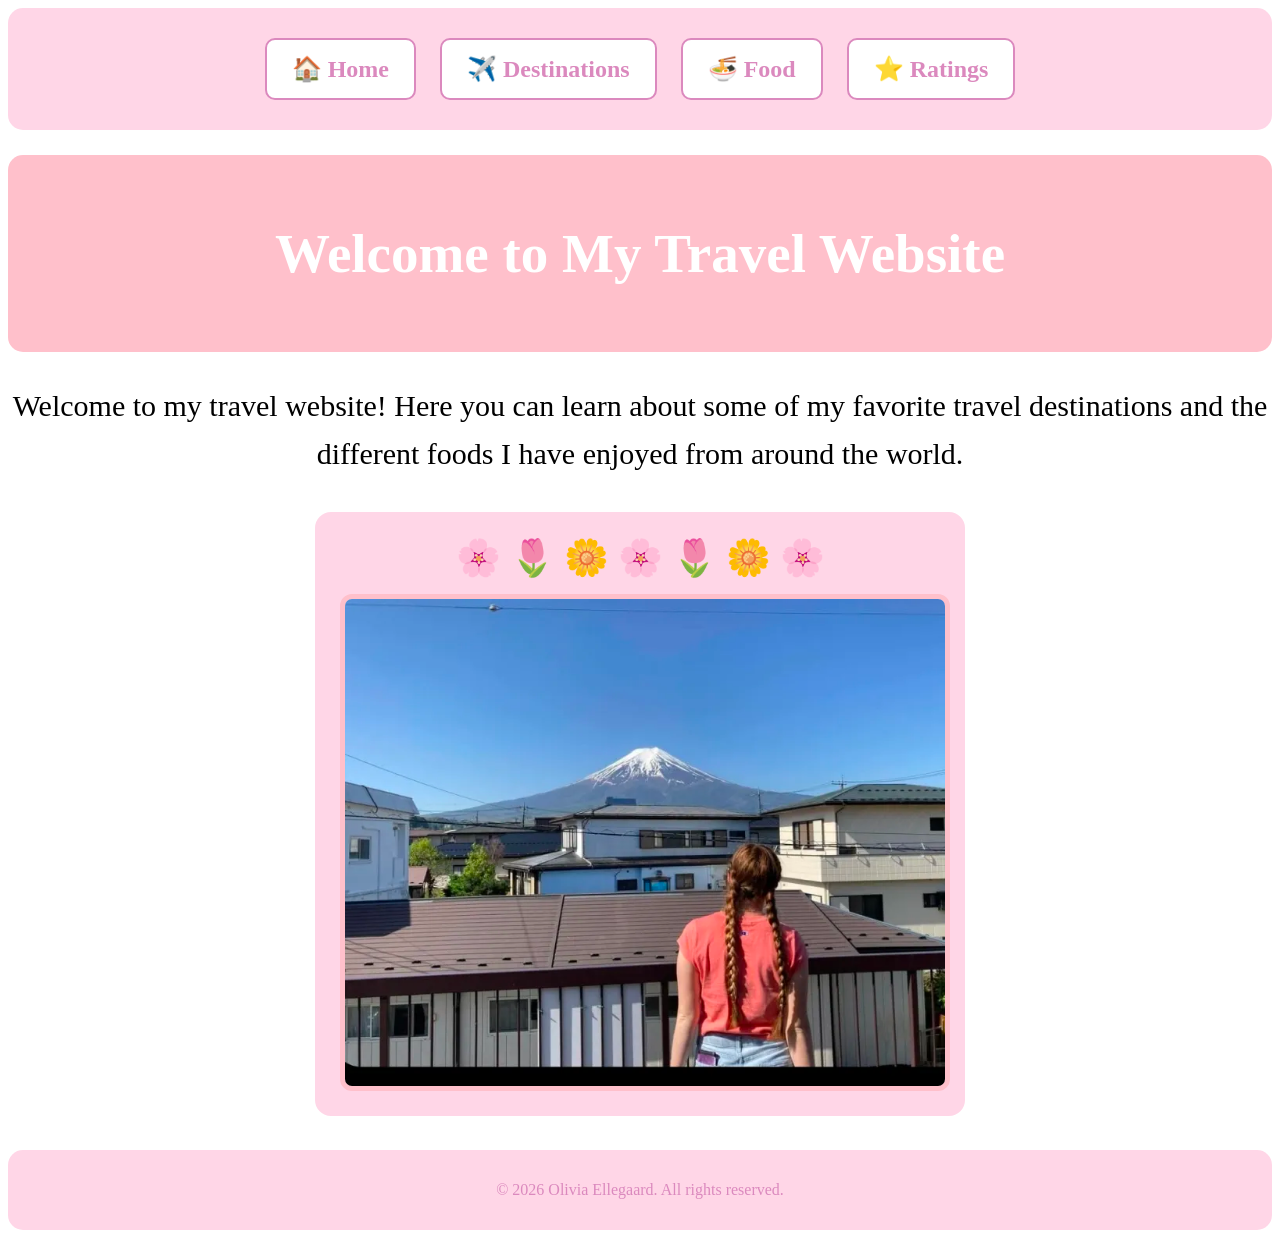
<file: Assignment2/index.html>
<!DOCTYPE html>
<html lang="en">

<head>
  <meta charset="UTF-8">
  <title>Travel With Me</title>
  <link rel="stylesheet" href="styles/style.css">
</head>

<body>

  <div class="airplane">✈️</div>

  <nav>
    <a href="index.html">🏠 Home</a>
    <a href="destinations.html">✈️ Destinations</a>
    <a href="food.html">🍜 Food</a>
    <a href="ratings.html">⭐ Ratings</a>
  </nav>

  <header>
    <h1>Welcome to My Travel Website</h1>
  </header>

  <main>
    <p>
      Welcome to my travel website! Here you can learn about some of my
      favorite travel destinations and the different foods I have enjoyed
      from around the world.
    </p>

    <div class="flower-box">
      <div class="flowers">🌸 🌷 🌼 🌸 🌷 🌼 🌸</div>

      <img
        src="images/Screenshot_20260910_171717_Messenger.webp"
        alt="Travel photo">
    </div>
  </main>

  <footer>
    <p>&copy; 2026 Olivia Ellegaard. All rights reserved.</p>
  </footer>

</body>

</html>
</file>
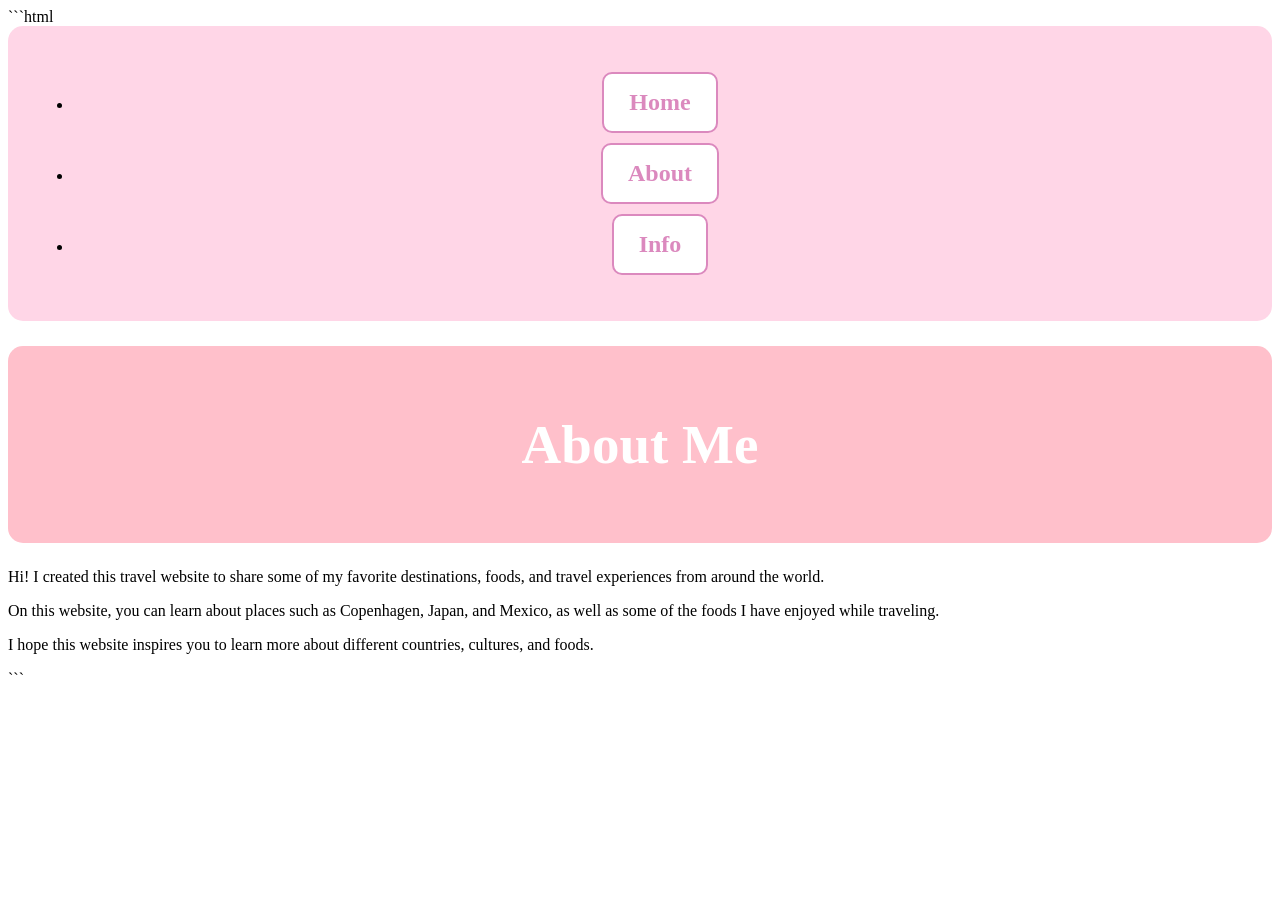
<file: Assignment2/about.html>
```html
<!DOCTYPE html>
<html>

<head>
    <title>About</title>
    <link rel="stylesheet" href="styles/style.css">
</head>

<body>

    <div class="airplane">✈️</div>

    <nav>
        <ul>
            <li><a href="index.html">Home</a></li>
            <li><a href="about.html">About</a></li>
            <li><a href="info.html">Info</a></li>
        </ul>
    </nav>

    <header>
        <h1>About Me</h1>
    </header>

    <div class="about-content">
        <p>
            Hi! I created this travel website to share some of my favorite
            destinations, foods, and travel experiences from around the world.
        </p>

        <p>
            On this website, you can learn about places such as Copenhagen,
            Japan, and Mexico, as well as some of the foods I have enjoyed
            while traveling.
        </p>

        <p>
            I hope this website inspires you to learn more about different
            countries, cultures, and foods.
        </p>
    </div>

</body>

</html>
```
</file>
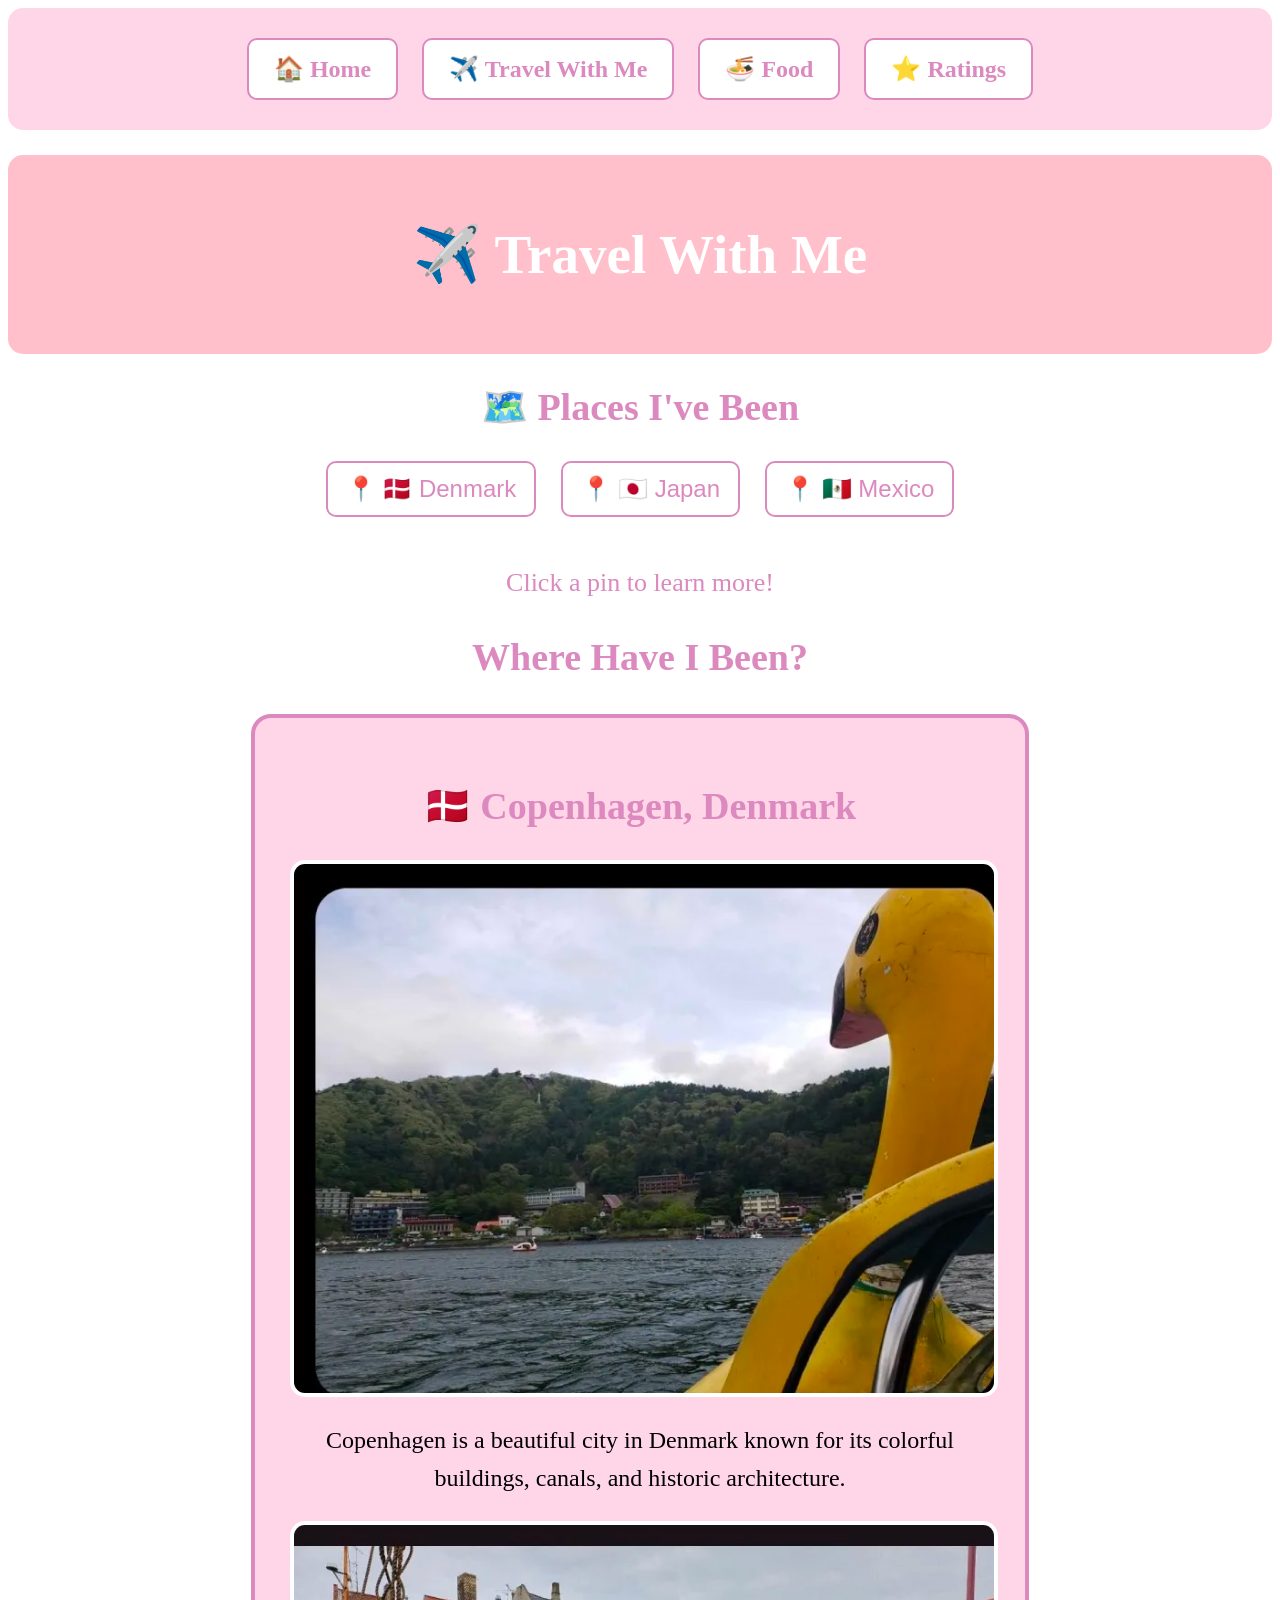
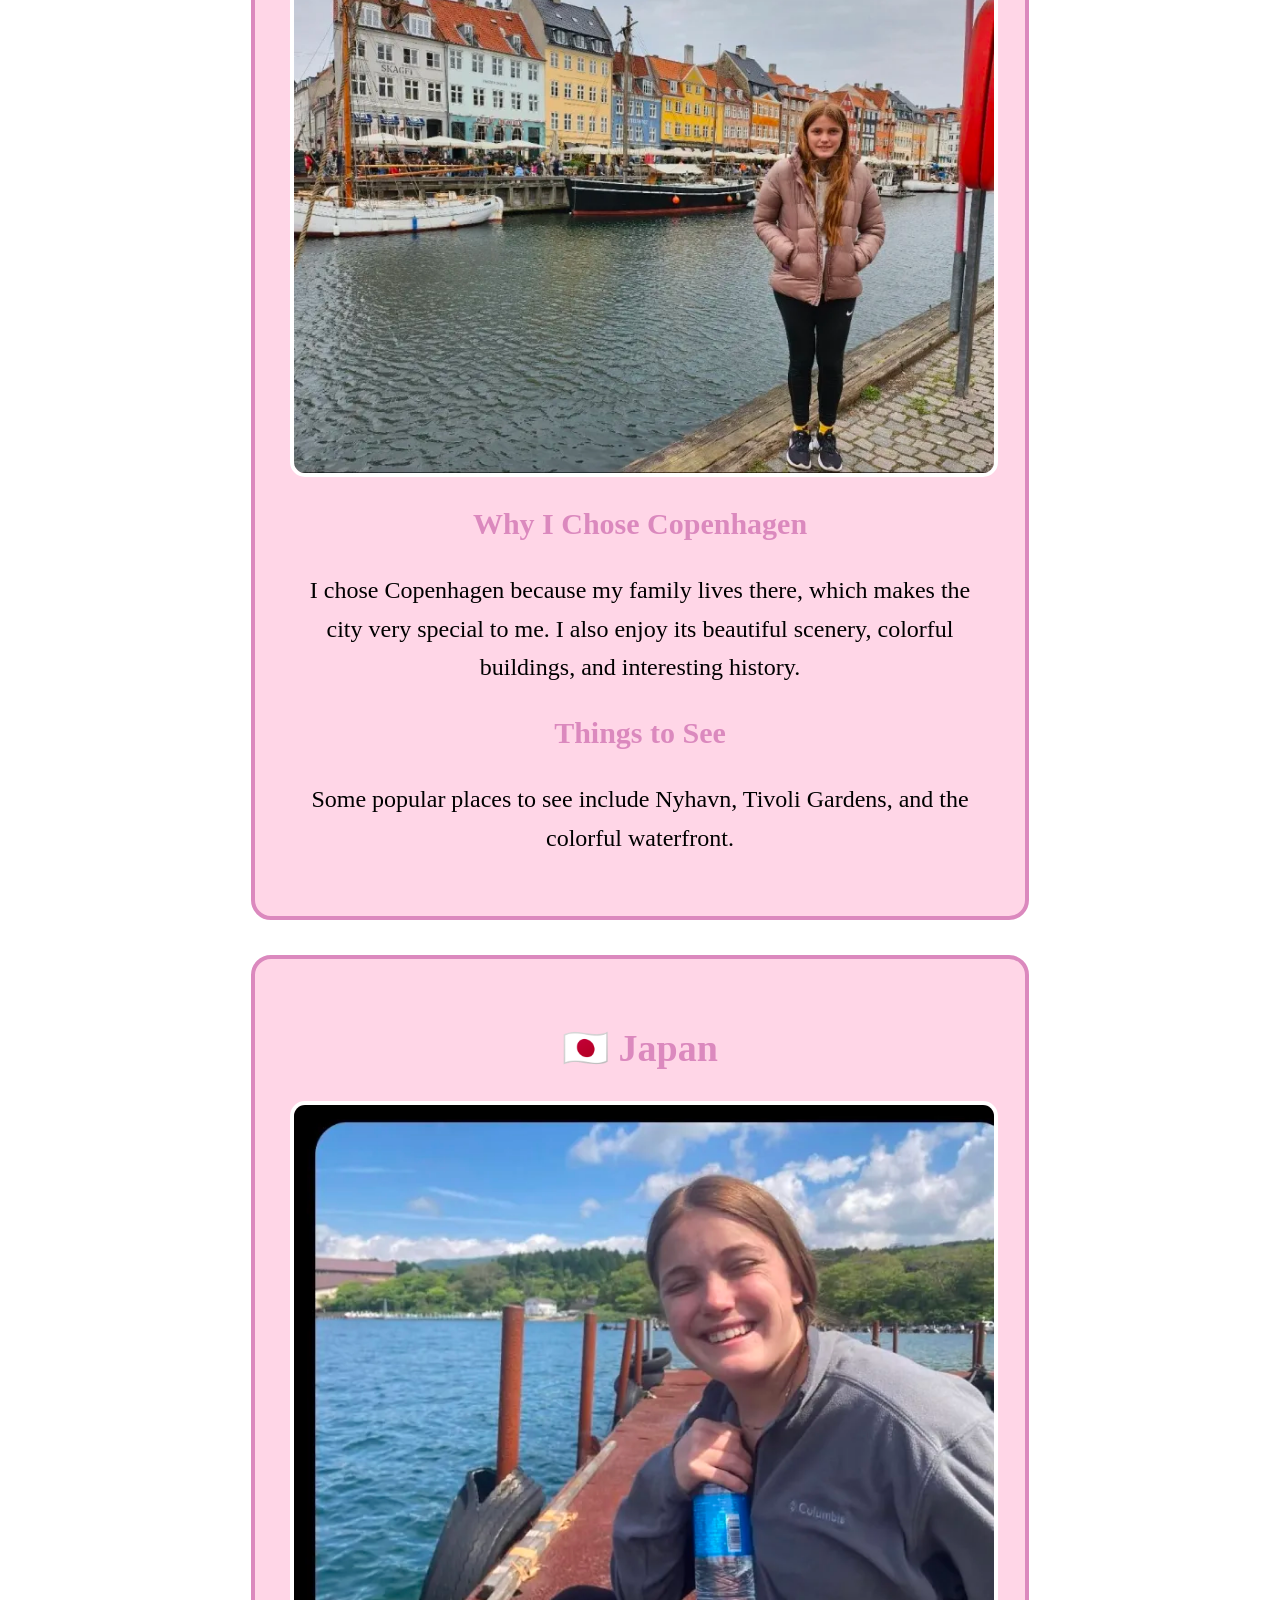
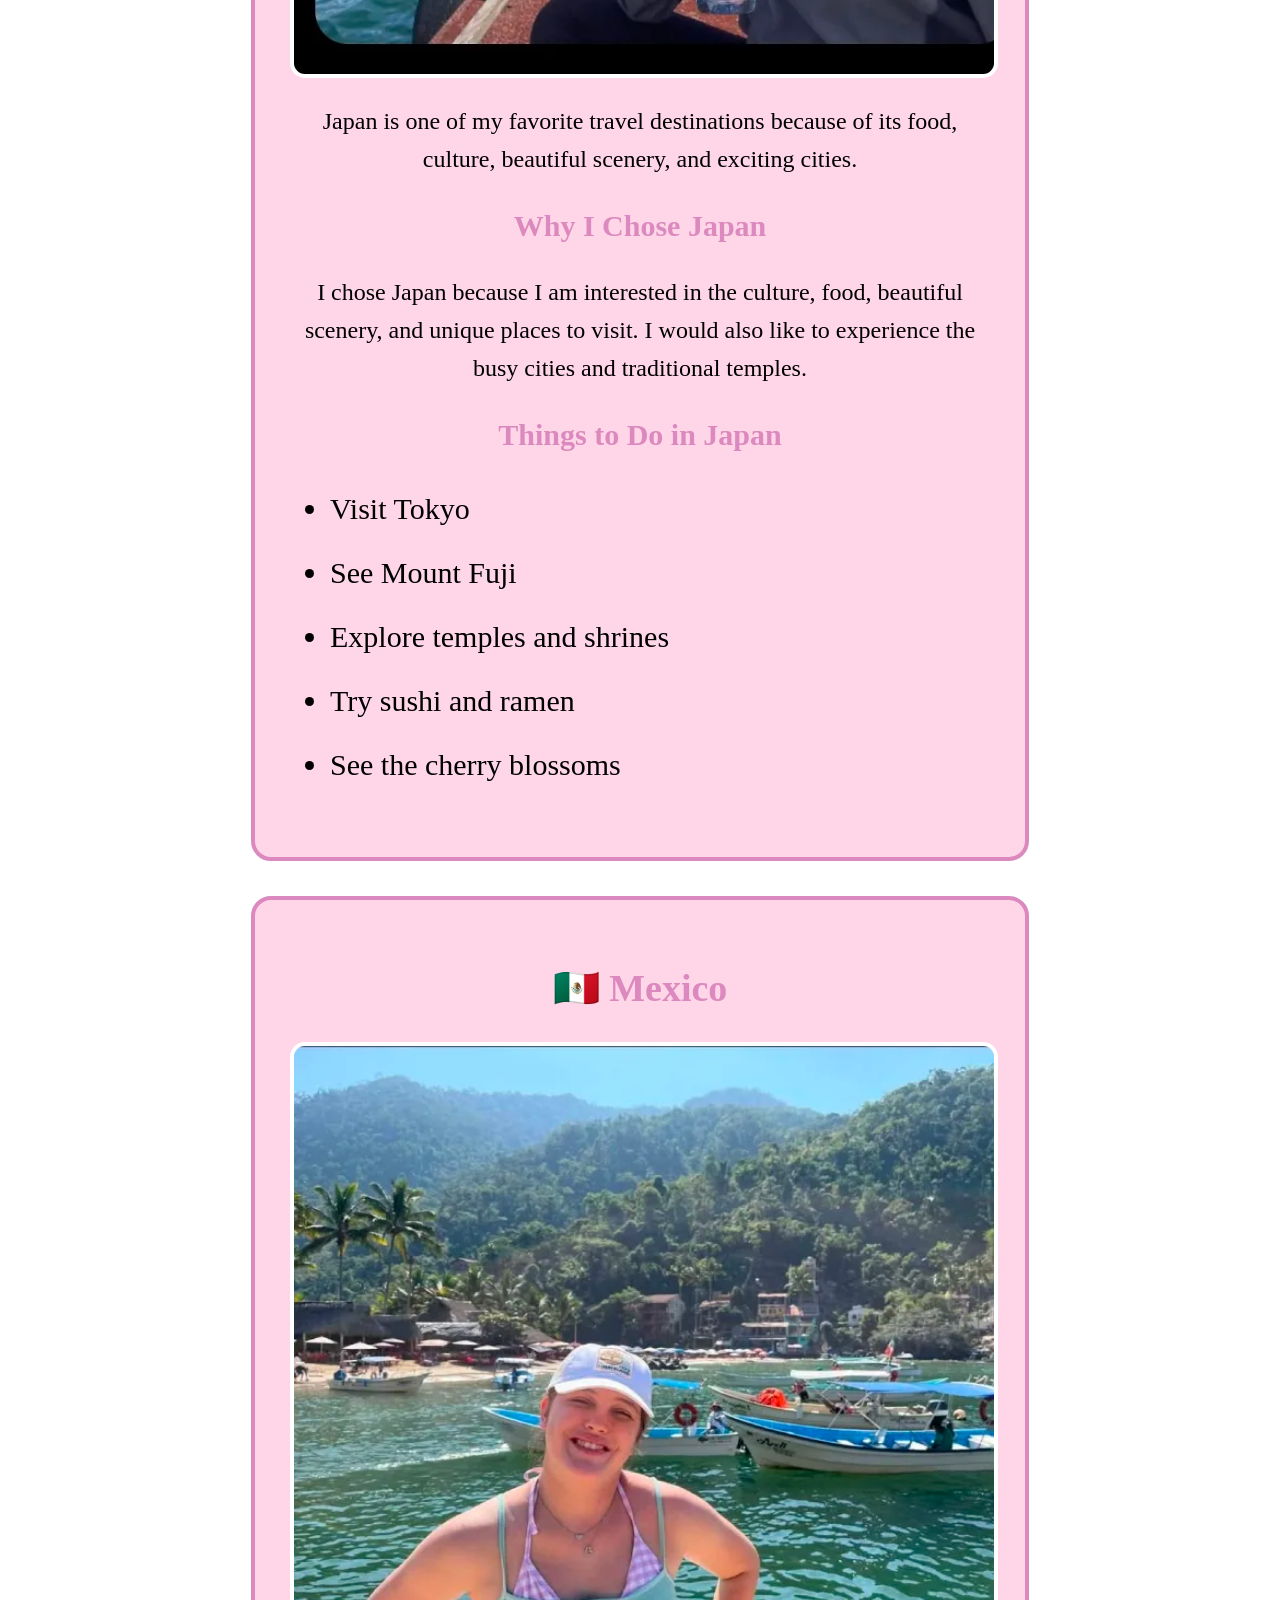
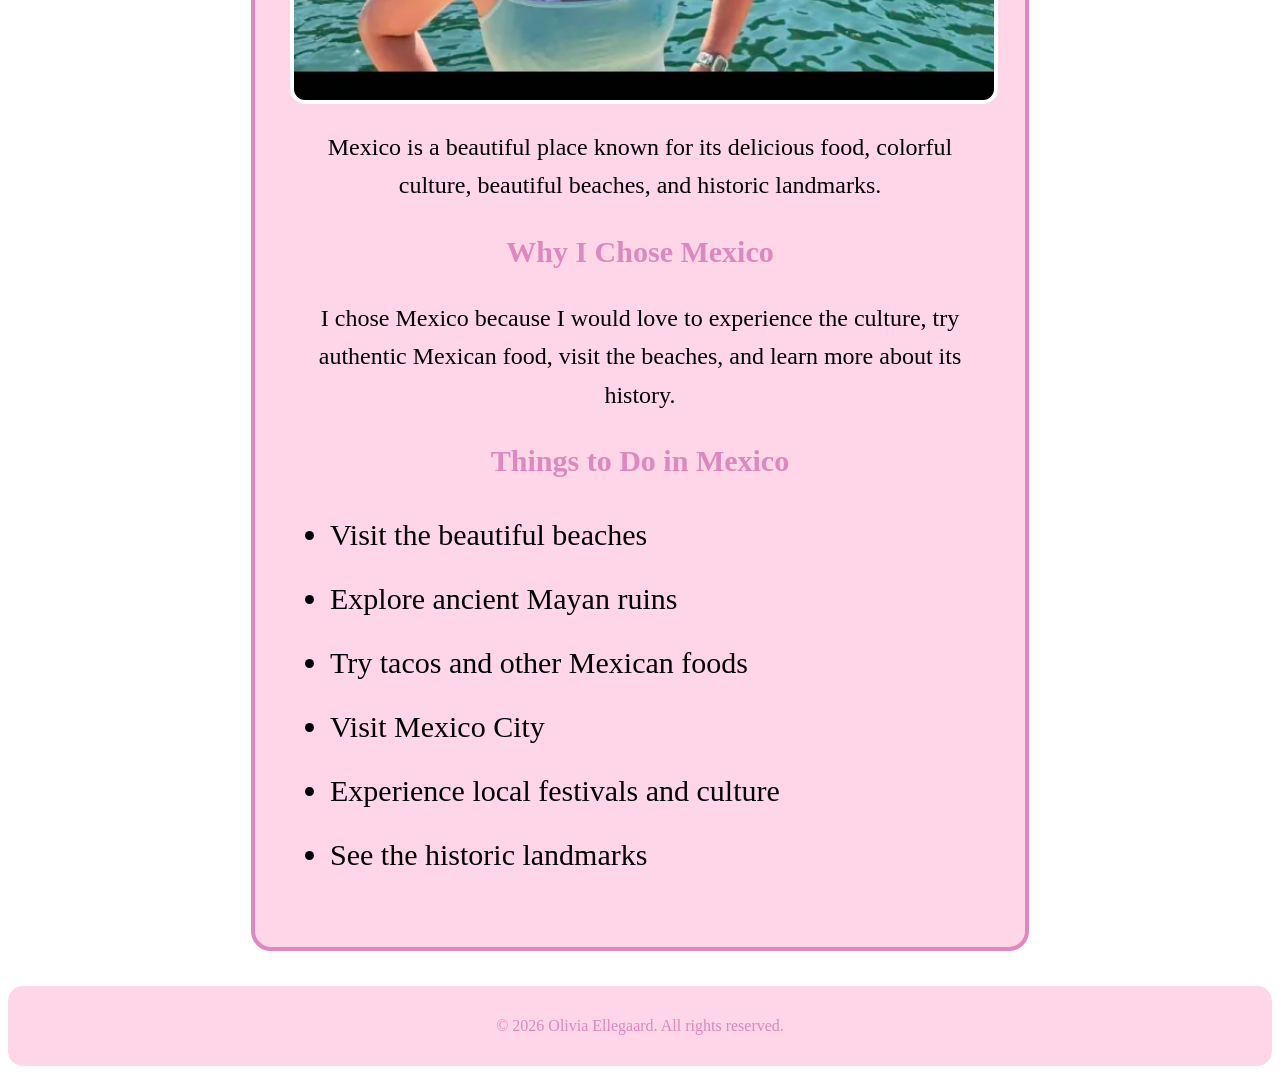
<file: Assignment2/destinations.html>
<!DOCTYPE html>
<html lang="en">

<head>
  <meta charset="UTF-8">
  <title>Travel With Me</title>
  <link rel="stylesheet" href="styles/style.css">
</head>

<body>

  <nav>
    <a href="index.html">🏠 Home</a>
    <a href="destinations.html">✈️ Travel With Me</a>
    <a href="food.html">🍜 Food</a>
    <a href="ratings.html">⭐ Ratings</a>
  </nav>

  <header>
    <h1>✈️ Travel With Me</h1>
  </header>

  <main>

    <h2>🗺️ Places I've Been</h2>

    <div class="travel-map">

      <button class="map-pin" onclick="showPlace('Denmark')">
        📍 🇩🇰 Denmark
      </button>

      <button class="map-pin" onclick="showPlace('Japan')">
        📍 🇯🇵 Japan
      </button>

      <button class="map-pin" onclick="showPlace('Mexico')">
        📍 🇲🇽 Mexico
      </button>

    </div>

    <p id="mapMessage">Click a pin to learn more!</p>

    <h2>Where Have I Been?</h2>

    <!-- Denmark -->
    <div class="place-card">

      <h2>🇩🇰 Copenhagen, Denmark</h2>

      <img
        src="images/Screenshot_20260910_171800_Messenger.webp"
        alt="Travel destination in Denmark">

      <p>
        Copenhagen is a beautiful city in Denmark known for its colorful
        buildings, canals, and historic architecture.
      </p>

      <img
        src="images/Screenshot_20260910_184410_Drive.webp"
        alt="Copenhagen waterfront">

      <h3>Why I Chose Copenhagen</h3>

      <p>
        I chose Copenhagen because my family lives there, which makes the
        city very special to me. I also enjoy its beautiful scenery,
        colorful buildings, and interesting history.
      </p>

      <h3>Things to See</h3>

      <p>
        Some popular places to see include Nyhavn, Tivoli Gardens,
        and the colorful waterfront.
      </p>

    </div>


    <!-- Japan -->
    <div class="place-card">

      <h2>🇯🇵 Japan</h2>

      <img
        src="images/Screenshot_20260910_171638_Messenger.webp"
        alt="Japan landscape">

      <p>
        Japan is one of my favorite travel destinations because of its food,
        culture, beautiful scenery, and exciting cities.
      </p>

      <h3>Why I Chose Japan</h3>

      <p>
        I chose Japan because I am interested in the culture, food,
        beautiful scenery, and unique places to visit. I would also like
        to experience the busy cities and traditional temples.
      </p>

      <h3>Things to Do in Japan</h3>

      <ul>
        <li>Visit Tokyo</li>
        <li>See Mount Fuji</li>
        <li>Explore temples and shrines</li>
        <li>Try sushi and ramen</li>
        <li>See the cherry blossoms</li>
      </ul>

    </div>


    <!-- Mexico -->
    <div class="place-card">

      <h2>🇲🇽 Mexico</h2>

      <img
        src="images/Screenshot_20260910_171612_Messenger.webp"
        alt="Mexico landscape">

      <p>
        Mexico is a beautiful place known for its delicious food,
        colorful culture, beautiful beaches, and historic landmarks.
      </p>

      <h3>Why I Chose Mexico</h3>

      <p>
        I chose Mexico because I would love to experience the culture,
        try authentic Mexican food, visit the beaches, and learn more
        about its history.
      </p>

      <h3>Things to Do in Mexico</h3>

      <ul>
        <li>Visit the beautiful beaches</li>
        <li>Explore ancient Mayan ruins</li>
        <li>Try tacos and other Mexican foods</li>
        <li>Visit Mexico City</li>
        <li>Experience local festivals and culture</li>
        <li>See the historic landmarks</li>
      </ul>

    </div>

  </main>

  <footer>
    <p>&copy; 2026 Olivia Ellegaard. All rights reserved.</p>
  </footer>

  <script>
    function showPlace(place) {
      let message = "";

      if (place === "Denmark") {
        message =
          "🇩🇰 Copenhagen, Denmark — one of my favorite places to visit!";
      }

      if (place === "Japan") {
        message =
          "🇯🇵 Japan — I love the food, culture, scenery, and cities!";
      }

      if (place === "Mexico") {
        message =
          "🇲🇽 Mexico — beautiful beaches, culture, food, and history!";
      }

      document.getElementById("mapMessage").innerHTML = message;
    }
  </script>

</body>

</html>
</file>
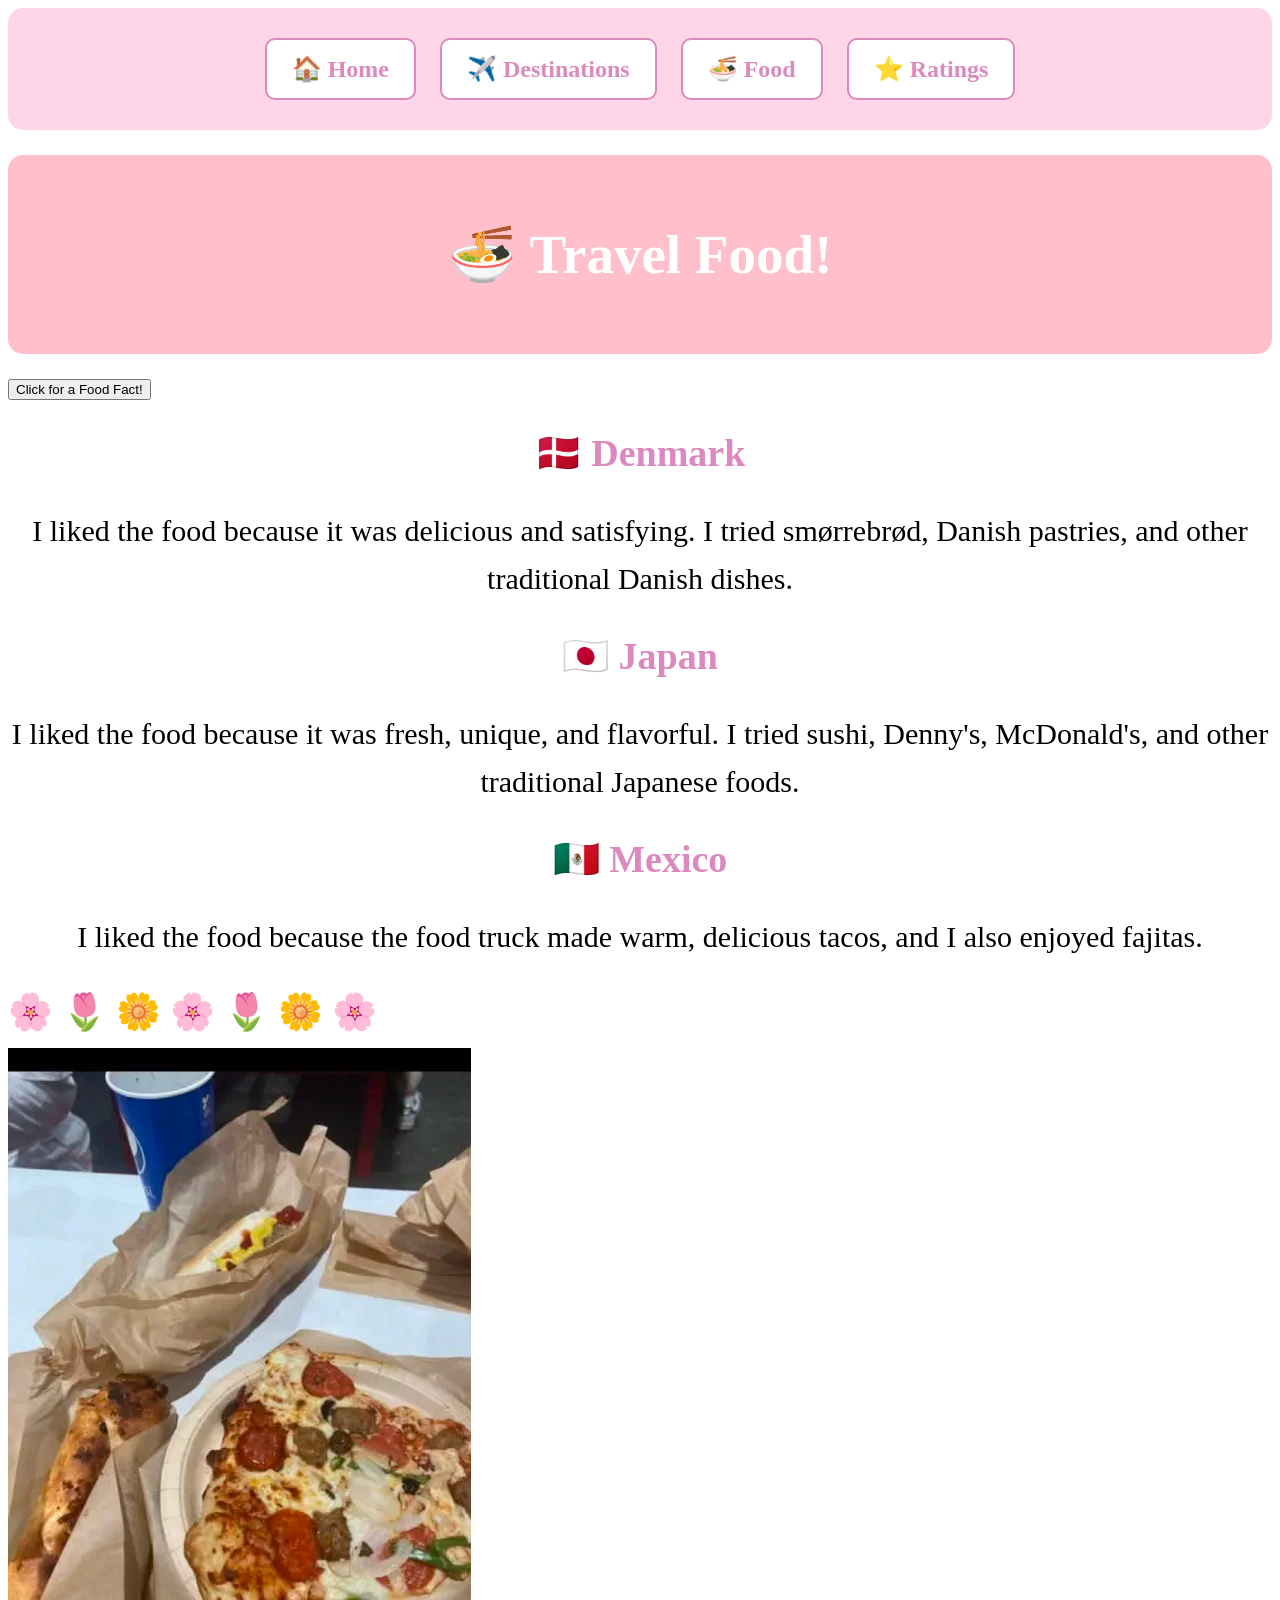
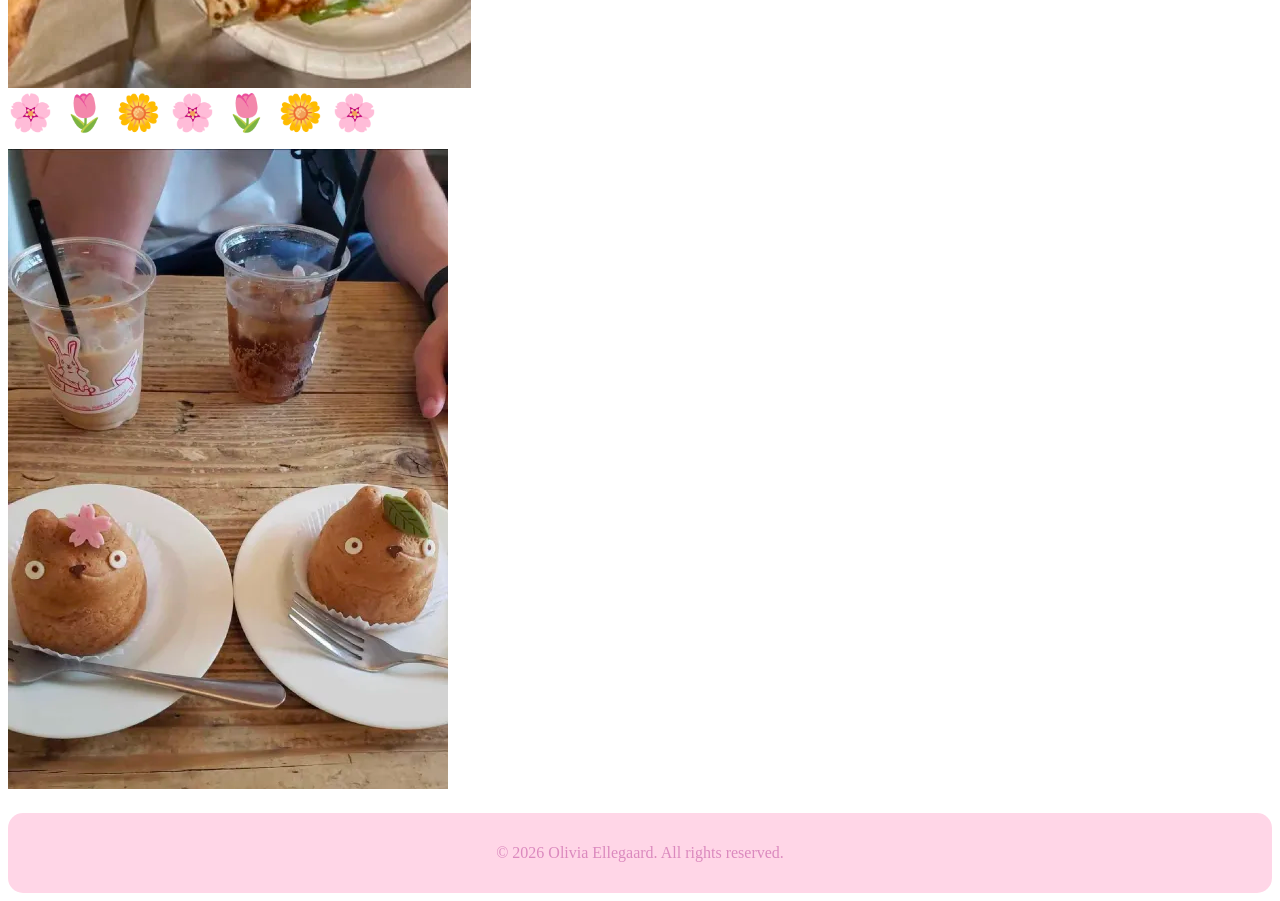
<file: Assignment2/food.html>
<!DOCTYPE html>
<html lang="en">

<head>
  <meta charset="UTF-8">
  <title>Travel Food</title>
  <link rel="stylesheet" href="styles/style.css">
</head>

<body>

  <nav>
    <a href="index.html">🏠 Home</a>
    <a href="destinations.html">✈️ Destinations</a>
    <a href="food.html">🍜 Food</a>
    <a href="ratings.html">⭐ Ratings</a>
  </nav>

  <header>
    <h1>🍜 Travel Food!</h1>
  </header>

  <main>

    <button onclick="showPopup()">Click for a Food Fact!</button>

    <div id="popup" style="display: none;">
      <p>
        🍜 Fun fact: Smørrebrød is a traditional Danish
        open-faced sandwich!
      </p>

      <button onclick="closePopup()">Close</button>
    </div>

    <h2>🇩🇰 Denmark</h2>

    <p>
      I liked the food because it was delicious and satisfying.
      I tried smørrebrød, Danish pastries, and other traditional
      Danish dishes.
    </p>

    <h2>🇯🇵 Japan</h2>

    <p>
      I liked the food because it was fresh, unique, and flavorful.
      I tried sushi, Denny's, McDonald's, and other traditional
      Japanese foods.
    </p>

    <h2>🇲🇽 Mexico</h2>

    <p>
      I liked the food because the food truck made warm,
      delicious tacos, and I also enjoyed fajitas.
    </p>

    <div class="flower-frame">
      <div class="flowers">🌸 🌷 🌼 🌸 🌷 🌼 🌸</div>

      <img
        src="images/Screenshot_20260910_172018_Messenger.webp"
        alt="Mexican food">
    </div>

    <div class="flower-frame">
      <div class="flowers">🌸 🌷 🌼 🌸 🌷 🌼 🌸</div>

      <img
        src="images/Screenshot_20260910_172032_Messenger.webp"
        alt="Mexican food">
    </div>

  </main>

  <footer>
    <p>&copy; 2026 Olivia Ellegaard. All rights reserved.</p>
  </footer>

  <script>
    function showPopup() {
      document.getElementById("popup").style.display = "block";
    }

    function closePopup() {
      document.getElementById("popup").style.display = "none";
    }
  </script>

</body>

</html>
</file>
<file: Assignment2/styles/style.css>
nav {
    background-color: #ffd6e7;
    padding: 25px;
    text-align: center;
    border-radius: 15px;
    margin-bottom: 25px;
}

nav a {
    color: rgb(219, 137, 190);
    text-decoration: none;
    font-weight: bold;
    font-size: 24px;
    background-color: white;
    padding: 15px 25px;
    border: 2px solid rgb(219, 137, 190);
    border-radius: 10px;
    display: inline-block;
    margin: 5px 10px;
}

nav a:hover {
    background-color: pink;
    color: white;
}

header {
    background-color: pink;
    color: white;
    padding: 30px;
    text-align: center;
    border-radius: 15px;
    margin-bottom: 25px;
}

header h1 {
    font-size: 55px;
}

main p {
    font-size: 30px;
    line-height: 1.6;
    text-align: center;
}

h2 {
    font-size: 38px;
    text-align: center;
    color: rgb(219, 137, 190);
}

/* Homepage flower photo box */

.flower-box {
    background-color: #ffd6e7;
    border: 4px solid white;
    border-radius: 20px;
    padding: 25px;
    width: 600px;
    max-width: 85%;
    text-align: center;
    margin: 30px auto;
}

.flowers {
    font-size: 36px;
    margin-bottom: 15px;
}

.flower-box img {
    width: 100%;
    height: auto;
    border: 5px solid pink;
    border-radius: 12px;
    display: block;
}

/* Places I've Been section */

.travel-map {
    display: flex;
    justify-content: center;
    gap: 25px;
    flex-wrap: wrap;
    margin: 30px auto;
}

.place-card {
    background-color: #ffd6e7;
    border: 4px solid rgb(219, 137, 190);
    border-radius: 20px;
    padding: 35px;
    width: 700px;
    max-width: 85%;
    text-align: center;
    margin: 35px auto;
}

.place-card h2 {
    font-size: 38px;
}

.place-card h3 {
    font-size: 30px;
    color: rgb(219, 137, 190);
}

.place-card p {
    font-size: 24px;
    line-height: 1.6;
}

.place-card img {
    width: 100%;
    height: auto;
    border: 4px solid white;
    border-radius: 15px;
    display: block;
    margin: 20px auto;
}

/* Bigger bullet points */

.place-card ul {
    font-size: 30px;
    line-height: 1.8;
    text-align: left;
}

.place-card li {
    display: list-item;
    list-style-type: disc;
    font-size: 30px;
    margin: 10px 0;
}

.map-pin {
    font-size: 24px;
    background-color: white;
    color: rgb(219, 137, 190);
    border: 2px solid rgb(219, 137, 190);
    border-radius: 10px;
    padding: 12px 18px;
    margin-bottom: 15px;
    cursor: pointer;
}

.map-pin:hover {
    background-color: pink;
    color: white;
}

#mapMessage {
    font-size: 26px;
    text-align: center;
    color: rgb(219, 137, 190);
}

/* Flying airplane */

.airplane {
    position: fixed;
    top: 120px;
    left: -100px;
    font-size: 55px;
    z-index: 9999;
    animation: flyAcross 8s linear infinite;
}

@keyframes flyAcross {
    0% {
        transform: translateX(0);
    }

    100% {
        transform: translateX(calc(100vw + 150px));
    }
}

footer {
    background-color: #ffd6e7;
    color: rgb(219, 137, 190);
    text-align: center;
    padding: 15px;
    border-radius: 15px;
    margin-top: 20px;
}
</file>
